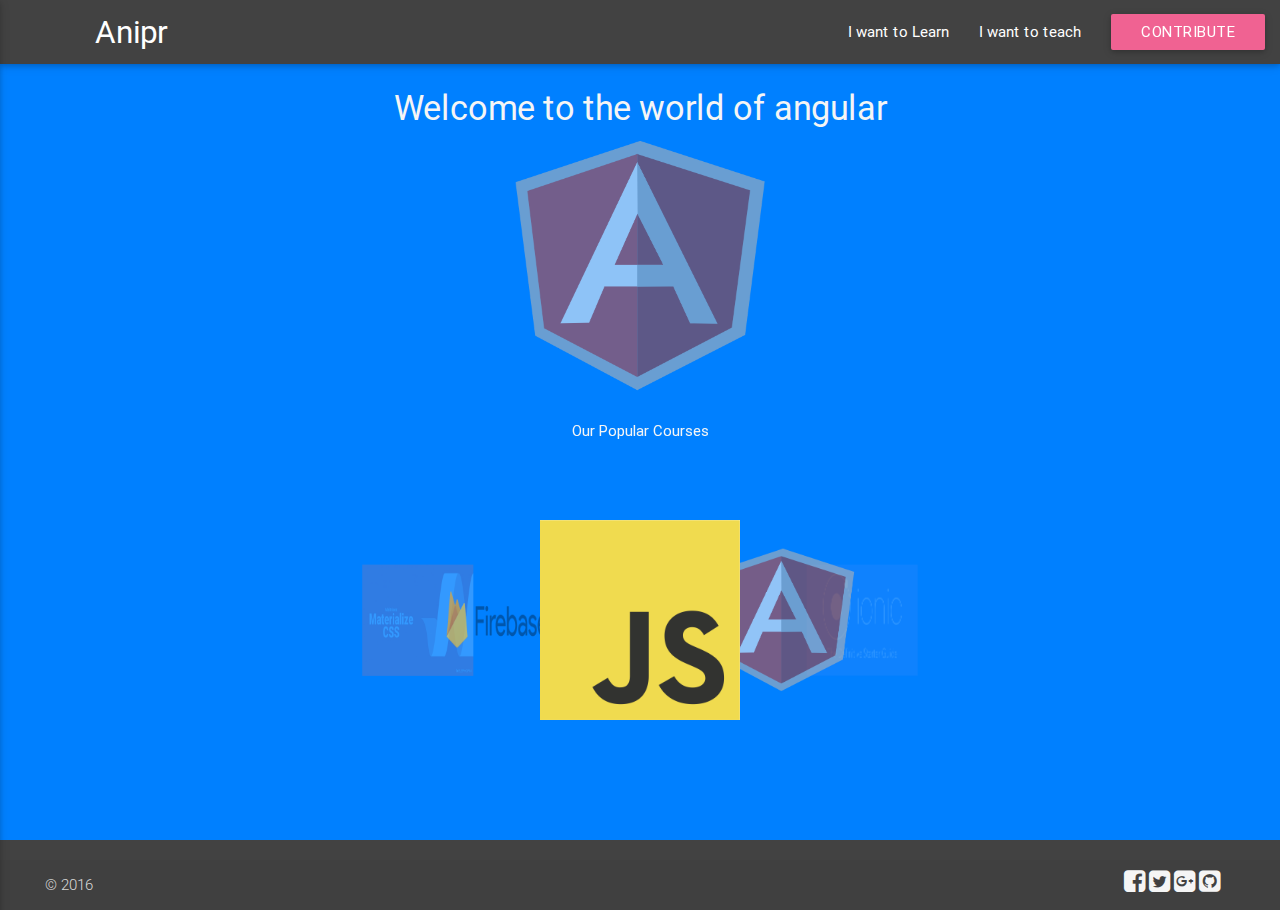
<file: index.html>
<!DOCTYPE html>
<html>
<head>
	<title>Teach Website</title>
	<!--Google Icon Font-->
      <link href="http://fonts.googleapis.com/icon?family=Material+Icons" rel="stylesheet">
      <link href='https://fonts.googleapis.com/css?family=Roboto:400italic,400' rel='stylesheet' type='text/css'>
       <!--meta media-->
      <meta name="viewport" content="width=device-width, initial-scale=1.0"/>
      <!--styles-->
      <link rel="stylesheet" type="text/css" href="css/materialize.min.css">
      <link rel="stylesheet" type="text/css" href="css/mystyle.css">
      <link rel="stylesheet" type="text/css" href="fontawesome/css/font-awesome.min.css">
      <!--js-->
      <script type="text/javascript" src="js/jquery-2.1.1.min.js"></script>
      <script type="text/javascript" src="js/materialize.min.js"></script>
</head>
<body onload="Materialize.fadeInImage('#angularjs')">
	<!--navbar-->
	<nav>
		<div class="nav-wrapper grey darken-3">
		<a href="index.html" class="brand-logo" style="margin-left:3em;">Anipr</a>
		<a href="#" data-activates="mobile-demo" class="button-collapse"><i class="material-icons">menu</i></a>
		<ul class="right hide-on-med-and-down">
		<li><a href="courses.html">I want to Learn</a></li>
		<li><a href="teach.html">I want to teach</a></li>
		<li><a class="waves-effect waves-light btn pink lighten-2" href="">Contribute</a></li>
		</ul>
		<ul class="side-nav" id="mobile-demo">
		<li><a href="courses.html">I want to Learn</a></li>
		<li><a href="teach.html">I want to teach</a></li>
		<li><a class="waves-effect waves-light btn pink lighten-2" href="">Contribute</a></li>
		</ul>
		</div>
    </nav>

    <!--Intro-->
    <div class="container intro" id="intro">
	    <div id="welcome">
	    	<h4>Welcome to the world of angular</h4>
	    </div>
	    <div id="wel_image" align="center">
	    	<img id="angularjs" src="images/Angularjs.png" height="250" width="250" />
	    </div>
	    <br>
	    <!--Add courses images(200*200) to the carousel-->
	    <div align="center" style="color:whitesmoke;">
	    	<div class="carousel">
	    	<span>Our Popular Courses</span>
	    		<!--carousel course image with hyperlink to exact location-->
			    <a class="carousel-item" href="courses.html#javascript"><img src="images/javascript.png" height="200" 
			    width="200"></a>
			    <a class="carousel-item" href="courses.html#angular"><img src="images/Angularjs.png" height="200" 
			    width="200"></a>
			    <a class="carousel-item" href="courses.html#ionic"><img src="images/ionic.png" height="200" 
			    width="200"></a>
			    <a class="carousel-item" href="courses.html#materialcss"><img src="images/material.jpg" height="200" 
			    width="200"></a>
			    <a class="carousel-item" href="courses.html#firebase"><img src="images/firebase.png" height="200" 
			    width="200"></a>
		  </div>
	    </div>
    </div>

    <!--footer-->
    <footer class="page-footer grey darken-3">
          <div class="footer-copyright">
            <span class="copy">
            &copy; 2016
            </span>
            <!--social icons -->
            <span class="social">
            	<a style="color:whitesmoke;" href="#"><i class="fa fa-facebook-square" aria-hidden="true" 
            	style="font-size:25px;"></i></a>
            	<a style="color:whitesmoke;" href="#"><i class="fa fa-twitter-square" aria-hidden="true" 
            	style="font-size:25px;"></i></a>
            	<a style="color:whitesmoke;" href="#"><i class="fa fa-google-plus-square" aria-hidden="true" 
            	style="font-size:25px;"></i></a>
            	<a style="color:whitesmoke;" href="#"><i class="fa fa-github-square" aria-hidden="true" 
            	style="font-size:25px;"></i></a>
            </span>
          </div>
        </footer>

    <!--jquery scripts -->
    <script type="text/javascript">
    	$( document ).ready(function()
    	{
    		$(".button-collapse").sideNav();
    		$('.carousel').carousel();
    	})
    </script>
</body>
</html>
</file>
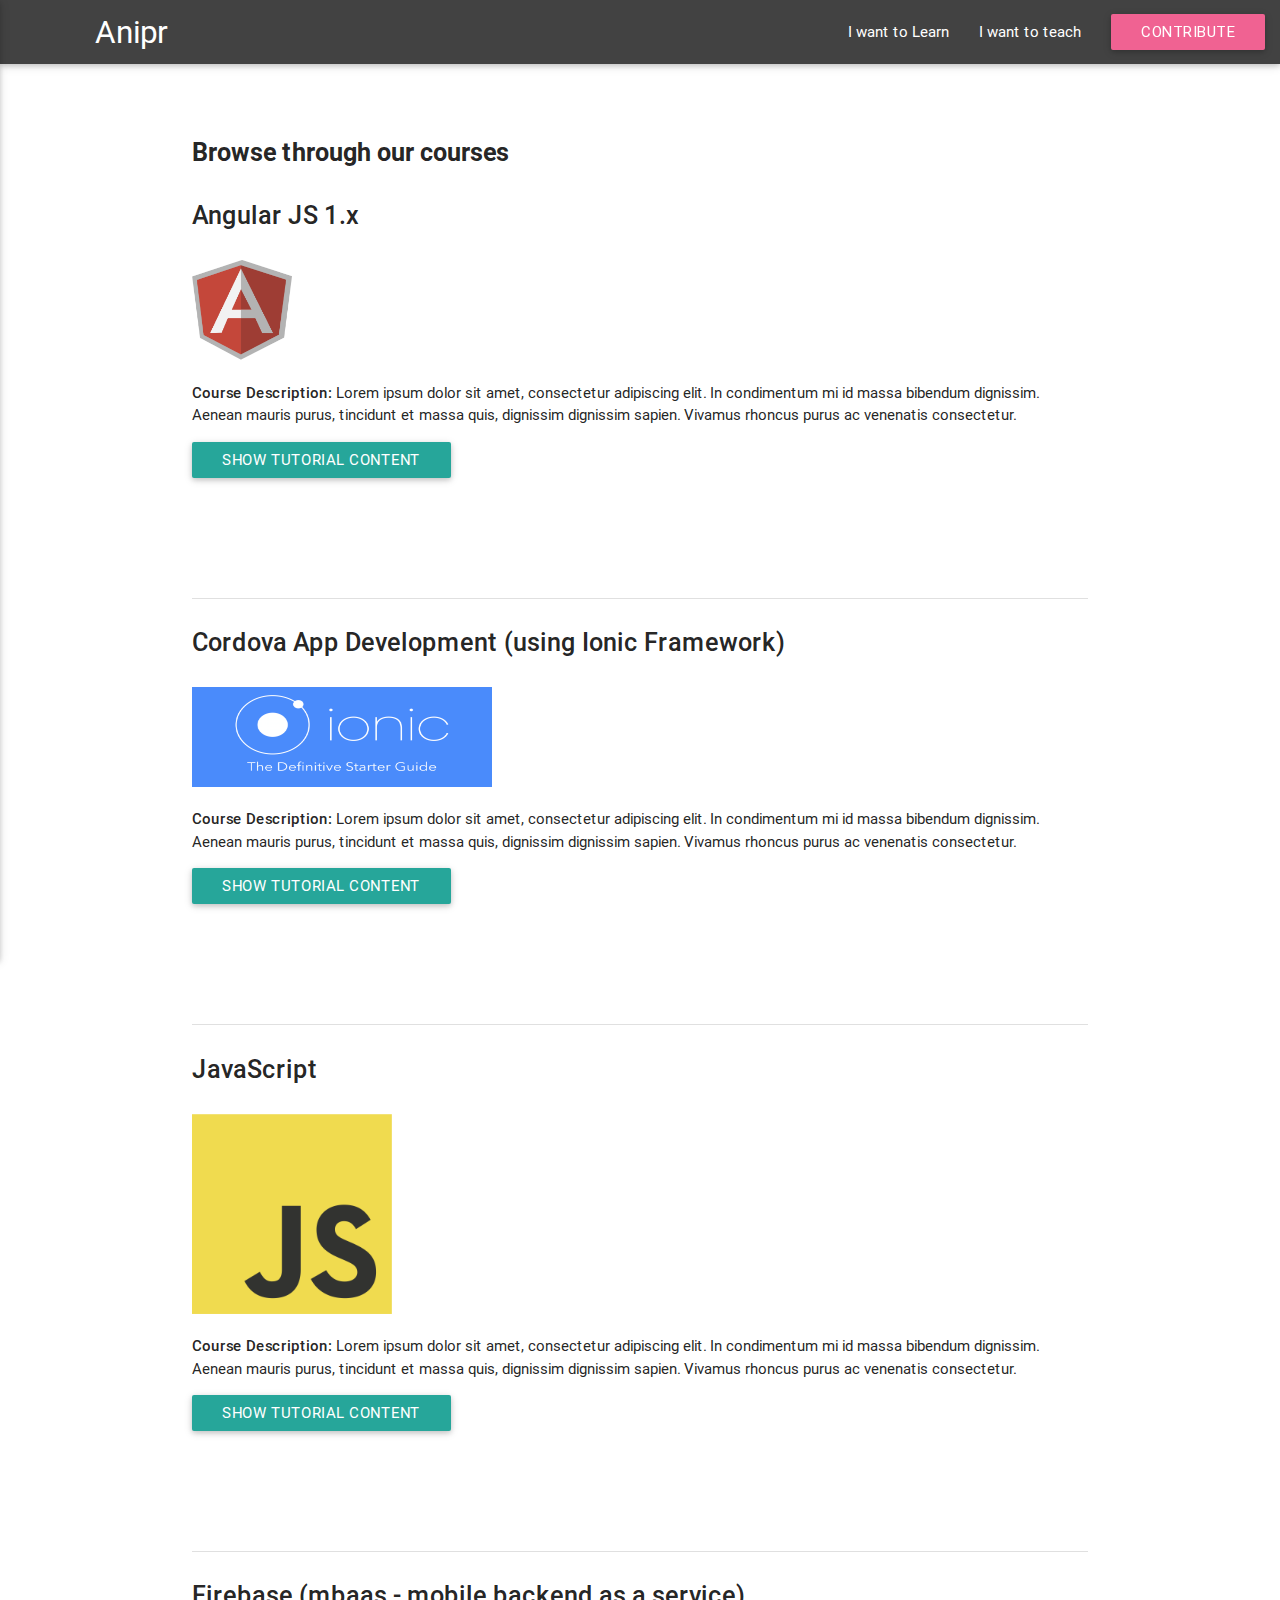
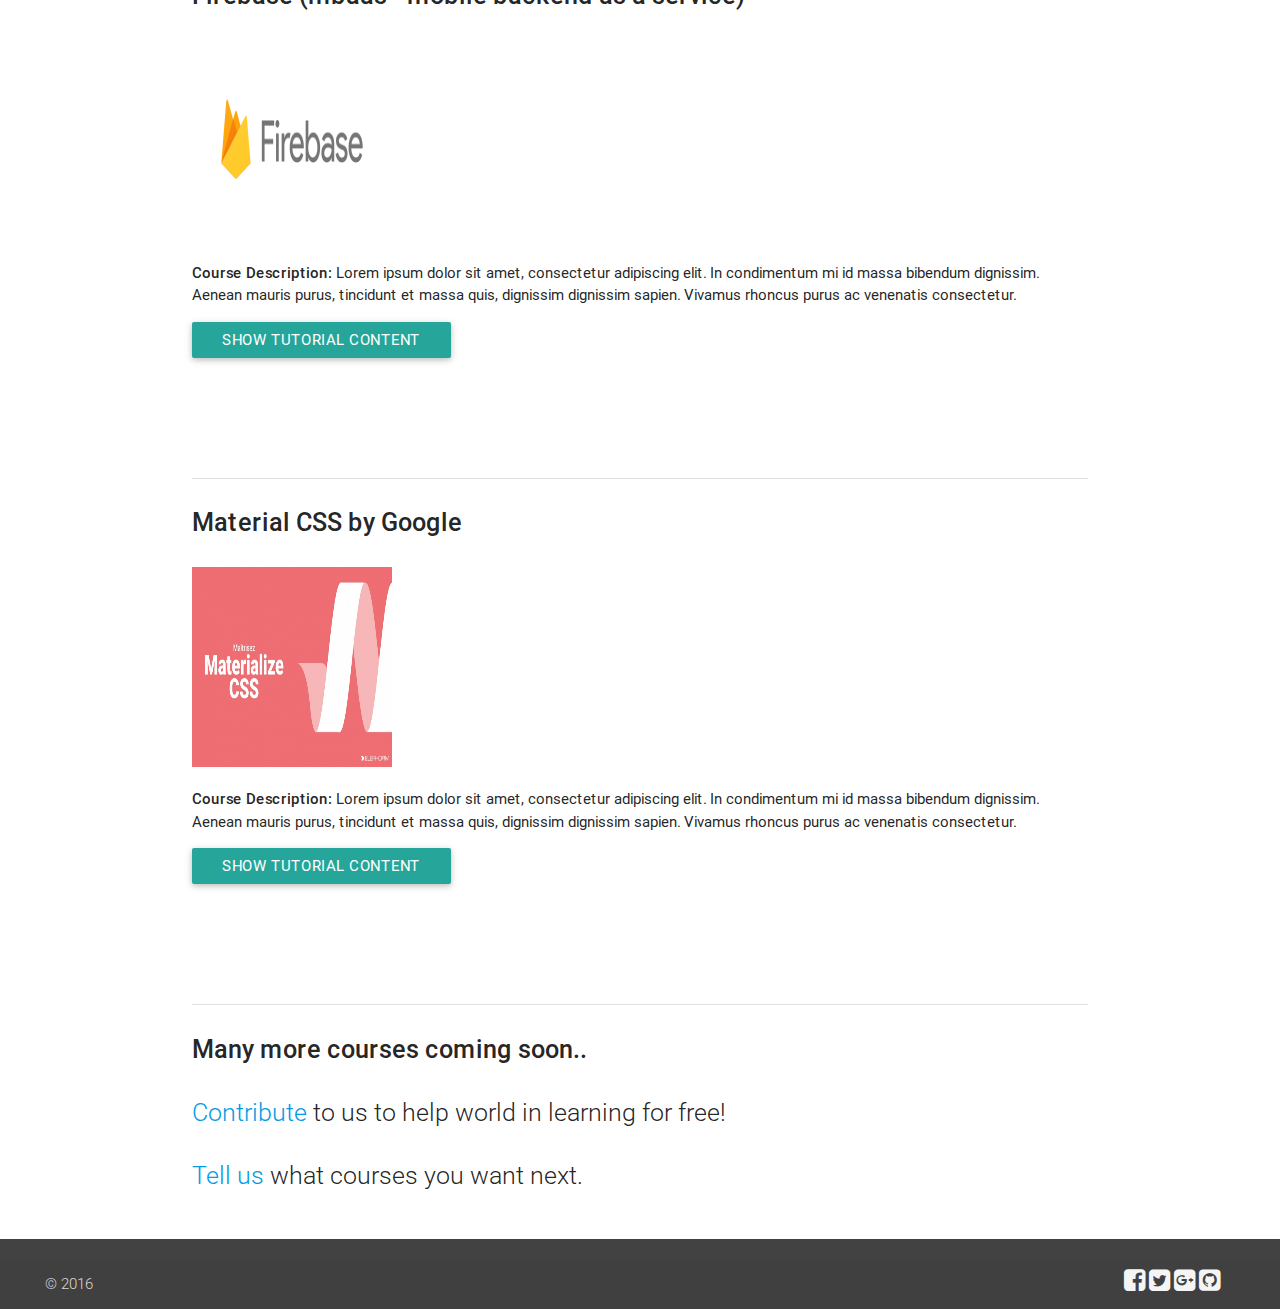
<file: courses.html>
<!DOCTYPE html>
<html>
<head>
	<title>TW | Courses</title>
	<!--Google Icon Font-->
      <link href="http://fonts.googleapis.com/icon?family=Material+Icons" rel="stylesheet">
      <link href='https://fonts.googleapis.com/css?family=Roboto:400italic,400' rel='stylesheet' type='text/css'>
       <!--meta media-->
      <meta name="viewport" content="width=device-width, initial-scale=1.0"/>
      <!--styles-->
      <link rel="stylesheet" type="text/css" href="css/materialize.min.css">
      <link rel="stylesheet" type="text/css" href="css/mystyle2.css">
      <link rel="stylesheet" type="text/css" href="fontawesome/css/font-awesome.min.css">
      <!--js-->
      <script type="text/javascript" src="js/jquery-2.1.1.min.js"></script>
      <script type="text/javascript" src="js/materialize.min.js"></script>
</head>
<body>
	<!--navbar-->
	<nav>
		<div class="nav-wrapper grey darken-3">
		<a href="index.html" class="brand-logo" style="margin-left:3em;">Anipr</a>	
		<a href="#" data-activates="mobile-demo" class="button-collapse"><i class="material-icons">menu</i></a>
		<ul class="right hide-on-med-and-down">
		<li><a href="#">I want to Learn</a></li>
		<li><a href="teach.html">I want to teach</a></li>
		<li><a class="waves-effect waves-light btn pink lighten-2" href="">Contribute</a></li>
		</ul>
		<ul class="side-nav" id="mobile-demo">
		<li><a href="#">I want to Learn</a></li>
		<li><a href="teach.html">I want to teach</a></li>
		<li><a class="waves-effect waves-light btn pink lighten-2" href="">Contribute</a></li>
		</ul>
		</div>
    </nav>

   <!--courses-->
   <div class="container" id="courses">
   		<p class="flow-text"><b>Browse through our courses</b></p>
   		<!--course1-->
   		<div id="angular">
   			<p class="flow-text"><strong>Angular JS 1.x</strong></p>
   			<img src="images/Angularjs.png" height="100" width="100"/>
   			<p><strong>Course Description:</strong>&nbsp;Lorem ipsum dolor sit amet, consectetur adipiscing elit. In condimentum mi id massa bibendum dignissim. Aenean mauris purus, tincidunt et massa quis, dignissim dignissim sapien. Vivamus rhoncus purus ac venenatis consectetur.
   			</p>
   			<a href="#!" class="btn" onclick="Materialize.showStaggeredList('#staggered-test')">Show Tutorial Content</a>
   			<ul id="staggered-test">
   			<li class="" style="transform: translateX(0px); opacity: 0;">
            <a href="courses/angular/ang.html">Tutorial - 1 &nbsp;(this link is active. Please check)</a><span style="float:right;">05:40</span>
         	</li>
  			<li class="" style="transform: translateX(0px); opacity: 0;">
            <a href="#">Tutorial - 2</a><span style="float:right;">03:40</span>
         	</li>
         	<li class="" style="transform: translateX(0px); opacity: 0;">
            <a href="#">Tutorial - 3</a><span style="float:right;">10:00</span>
         	</li>
         	<li class="" style="transform: translateX(0px); opacity: 0;">
            <a href="#">Tutorial - 4</a><span style="float:right;">13:20</span>
         	</li>
   			</ul>
   		</div>
   		<div class="divider"></div>
   		<!--course2-->
   		<div id="ionic">
   			<p class="flow-text"><strong>Cordova App Development (using Ionic Framework)</strong></p>
   			<img src="images/ionic.png" height="100" width="300"/>
   			<p><strong>Course Description:</strong>&nbsp;Lorem ipsum dolor sit amet, consectetur adipiscing elit. In condimentum mi id massa bibendum dignissim. Aenean mauris purus, tincidunt et massa quis, dignissim dignissim sapien. Vivamus rhoncus purus ac venenatis consectetur.
   			</p>
   			<a href="#!" class="btn" onclick="Materialize.showStaggeredList('#staggered-test1')">Show Tutorial Content</a>
   			<ul id="staggered-test1">
   			<li class="" style="transform: translateX(0px); opacity: 0;">
            <a href="#">Tutorial - 1</a><span style="float:right;">05:40</span>
         	</li>
  			<li class="" style="transform: translateX(0px); opacity: 0;">
            <a href="#">Tutorial - 2</a><span style="float:right;">03:40</span>
         	</li>
         	<li class="" style="transform: translateX(0px); opacity: 0;">
            <a href="#">Tutorial - 3</a><span style="float:right;">10:00</span>
         	</li>
         	<li class="" style="transform: translateX(0px); opacity: 0;">
            <a href="#">Tutorial - 4</a><span style="float:right;">13:20</span>
         	</li>
   			</ul>
   		</div>

   		<div class="divider"></div>
		<!--course3-->
   		<div id="javascript">
   			<p class="flow-text"><strong>JavaScript</strong></p>
   			<img src="images/javascript.png" height="200" width="200"/>
   			<p><strong>Course Description:</strong>&nbsp;Lorem ipsum dolor sit amet, consectetur adipiscing elit. In condimentum mi id massa bibendum dignissim. Aenean mauris purus, tincidunt et massa quis, dignissim dignissim sapien. Vivamus rhoncus purus ac venenatis consectetur.
   			</p>
   			<a href="#!" class="btn" onclick="Materialize.showStaggeredList('#staggered-test2')">Show Tutorial Content</a>
   			<ul id="staggered-test2">
   			<li class="" style="transform: translateX(0px); opacity: 0;">
            <a href="#">Tutorial - 1</a><span style="float:right;">05:40</span>
         	</li>
  			<li class="" style="transform: translateX(0px); opacity: 0;">
            <a href="#">Tutorial - 2</a><span style="float:right;">03:40</span>
         	</li>
         	<li class="" style="transform: translateX(0px); opacity: 0;">
            <a href="#">Tutorial - 3</a><span style="float:right;">10:00</span>
         	</li>
         	<li class="" style="transform: translateX(0px); opacity: 0;">
            <a href="#">Tutorial - 4</a><span style="float:right;">13:20</span>
         	</li>
   			</ul>
   		</div>

   		<div class="divider"></div>
   		<!--course4-->
   		<div id="firebase">
   			<p class="flow-text"><strong>Firebase (mbaas - mobile backend as a service)</strong></p>
   			<img src="images/firebase.png" height="200" width="200"/>
   			<p><strong>Course Description:</strong>&nbsp;Lorem ipsum dolor sit amet, consectetur adipiscing elit. In condimentum mi id massa bibendum dignissim. Aenean mauris purus, tincidunt et massa quis, dignissim dignissim sapien. Vivamus rhoncus purus ac venenatis consectetur.
   			</p>
   			<a href="#!" class="btn" onclick="Materialize.showStaggeredList('#staggered-test3')">Show Tutorial Content</a>
   			<ul id="staggered-test3">
   			<li class="" style="transform: translateX(0px); opacity: 0;">
            <a href="#">Tutorial - 1</a><span style="float:right;">05:40</span>
         	</li>
  			<li class="" style="transform: translateX(0px); opacity: 0;">
            <a href="#">Tutorial - 2</a><span style="float:right;">03:40</span>
         	</li>
         	<li class="" style="transform: translateX(0px); opacity: 0;">
            <a href="#">Tutorial - 3</a><span style="float:right;">10:00</span>
         	</li>
         	<li class="" style="transform: translateX(0px); opacity: 0;">
            <a href="#">Tutorial - 4</a><span style="float:right;">13:20</span>
         	</li>
   			</ul>
   		</div>

   		<div class="divider"></div>
   		<!--course5-->
   		<div id="materialcss">
   			<p class="flow-text"><strong>Material CSS by Google</strong></p>
   			<img src="images/material.jpg" height="200" width="200"/>
   			<p><strong>Course Description:</strong>&nbsp;Lorem ipsum dolor sit amet, consectetur adipiscing elit. In condimentum mi id massa bibendum dignissim. Aenean mauris purus, tincidunt et massa quis, dignissim dignissim sapien. Vivamus rhoncus purus ac venenatis consectetur.
   			</p>
   			<a href="#!" class="btn" onclick="Materialize.showStaggeredList('#staggered-test4')">Show Tutorial Content</a>
   			<ul id="staggered-test4">
   			<li class="" style="transform: translateX(0px); opacity: 0;">
            <a href="#">Tutorial - 1</a><span style="float:right;">05:40</span>
         	</li>
  			<li class="" style="transform: translateX(0px); opacity: 0;">
            <a href="#">Tutorial - 2</a><span style="float:right;">03:40</span>
         	</li>
         	<li class="" style="transform: translateX(0px); opacity: 0;">
            <a href="#">Tutorial - 3</a><span style="float:right;">10:00</span>
         	</li>
         	<li class="" style="transform: translateX(0px); opacity: 0;">
            <a href="#">Tutorial - 4</a><span style="float:right;">13:20</span>
         	</li>
   			</ul>
   		</div>

   		<div class="divider"></div>
   		<!--contribute text -->
   		<p class="flow-text"><strong>Many more courses coming soon..</strong>
   		</p>
   		<p class="flow-text"><a href="#">Contribute</a>&nbsp;to us to help world in learning for free!
   		</p>
 		<p class="flow-text"><a href="#">Tell us</a>&nbsp;what courses you want next.
   		</p>
   </div>

   <!--footer-->
    <footer class="page-footer grey darken-3">
          <div class="footer-copyright">
            <span class="copy">
            &copy; 2016
            </span>
            <!--social icons-->
            <span class="social">
            	<a style="color:whitesmoke;" href="#"><i class="fa fa-facebook-square" aria-hidden="true" 
            	style="font-size:25px;"></i></a>
            	<a style="color:whitesmoke;" href="#"><i class="fa fa-twitter-square" aria-hidden="true" 
            	style="font-size:25px;"></i></a>
            	<a style="color:whitesmoke;" href="#"><i class="fa fa-google-plus-square" aria-hidden="true" 
            	style="font-size:25px;"></i></a>
            	<a style="color:whitesmoke;" href="#"><i class="fa fa-github-square" aria-hidden="true" 
            	style="font-size:25px;"></i></a>
            </span>
          </div>
        </footer>
	<!--jquery scripts-->
    <script type="text/javascript">
    	$( document ).ready(function()
    	{
    		$(".button-collapse").sideNav();
    	})
    </script>
</body>
</html>
</file>
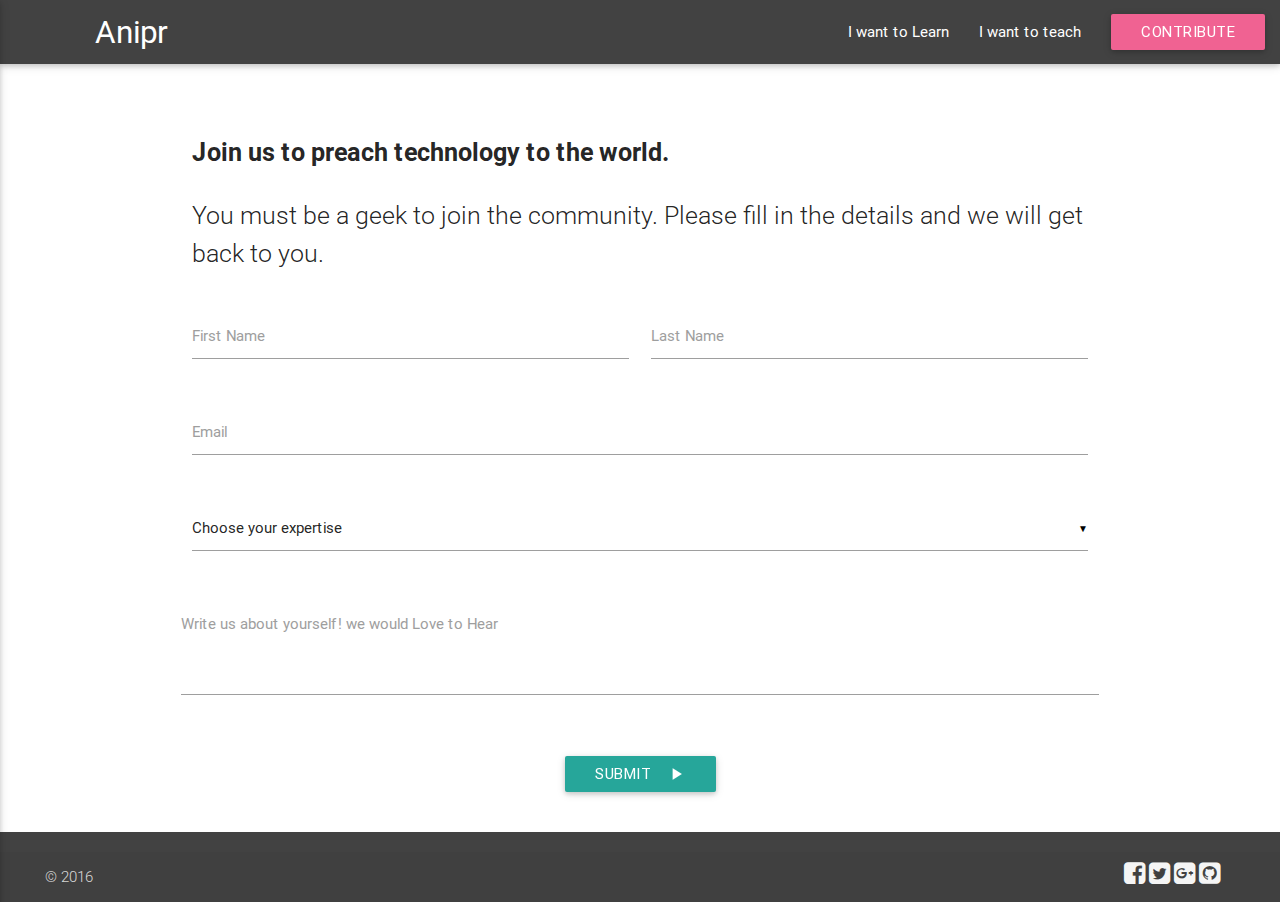
<file: teach.html>
<!DOCTYPE html>
<html>
<head>
	<title>TW | Join US</title>
	<!--Google Icon Font-->
      <link href="http://fonts.googleapis.com/icon?family=Material+Icons" rel="stylesheet">
      <link href='https://fonts.googleapis.com/css?family=Roboto:400italic,400' rel='stylesheet' type='text/css'>
       <!--meta media-->
      <meta name="viewport" content="width=device-width, initial-scale=1.0"/>
      <!--styles-->
      <link rel="stylesheet" type="text/css" href="css/materialize.min.css">
      <link rel="stylesheet" type="text/css" href="css/mystyle2.css">
      <link rel="stylesheet" type="text/css" href="fontawesome/css/font-awesome.min.css">
      <!--js-->
      <script type="text/javascript" src="js/jquery-2.1.1.min.js"></script>
      <script type="text/javascript" src="js/materialize.min.js"></script>
</head>
<body onload="Materialize.fadeInImage('#angularjs')">
	<!--navbar-->
	<nav>
		<div class="nav-wrapper grey darken-3">
		<a href="index.html" class="brand-logo" style="margin-left:3em;">Anipr</a>
		<a href="#" data-activates="mobile-demo" class="button-collapse"><i class="material-icons">menu</i></a>
		<ul class="right hide-on-med-and-down">
		<li><a href="courses.html">I want to Learn</a></li>
		<li><a href="#">I want to teach</a></li>
		<li><a class="waves-effect waves-light btn pink lighten-2" href="">Contribute</a></li>
		</ul>
		<ul class="side-nav" id="mobile-demo">
		<li><a href="courses.html">I want to Learn</a></li>
		<li><a href="#">I want to teach</a></li>
		<li><a class="waves-effect waves-light btn pink lighten-2" href="">Contribute</a></li>
		</ul>
		</div>
    </nav>

    <!--teach form-->
    <div class="container" id="teach">
    	<p class="flow-text"><b>Join us to preach technology to the world.</b></p>
    	<p class="flow-text">You must be a geek to join the community. Please fill in the details and we will get back to you.</p>

    	<!--form-->
    	<div class="row">
	    <form class="col s12">
	      <div class="row">
	        <div class="input-field col s6">
	          <input id="first_name" type="text" class="validate">
	          <label for="first_name">First Name</label>
	        </div>
	        <div class="input-field col s6">
	          <input id="last_name" type="text" class="validate">
	          <label for="last_name">Last Name</label>
	        </div>
	      </div>
	      <div class="row">
	        <div class="input-field col s12">
	          <input id="email" type="email" class="validate">
	          <label for="email">Email</label>
	        </div>
	      </div>
	      <div class="row">
	      <div class="input-field col s12">
		    <select multiple>
		      <option value="" disabled selected>Choose your expertise</option>
		      <option value="1">Angular JS</option>
		      <option value="2">BootStrap</option>
		      <option value="3">Ionic</option>
		      <option value="3">JavaScript</option>
		      <option value="3">Material</option>
		    </select>
		  </div>
		  </div>
		   <div class="row">
		    <form class="col s12">
		      <div class="row">
		        <div class="input-field col s12">
		          <textarea id="textarea1" class="materialize-textarea"></textarea>
		          <label for="textarea1">Write us about yourself! we would Love to Hear</label>
		        </div>
		      </div>
		    </form>
		  </div>
		  <div align="center">
		  		<button class="waves-effect waves-light btn"><i class="material-icons right">play_arrow</i>Submit</button>
		  </div>
	    </form>
	  </div>
    </div>

    <!--footer-->
    <footer class="page-footer grey darken-3">
          <div class="footer-copyright">
            <span class="copy">
            &copy; 2016
            </span>
            <!--social icons -->
            <span class="social">
            	<a style="color:whitesmoke;" href="#"><i class="fa fa-facebook-square" aria-hidden="true" 
            	style="font-size:25px;"></i></a>
            	<a style="color:whitesmoke;" href="#"><i class="fa fa-twitter-square" aria-hidden="true" 
            	style="font-size:25px;"></i></a>
            	<a style="color:whitesmoke;" href="#"><i class="fa fa-google-plus-square" aria-hidden="true" 
            	style="font-size:25px;"></i></a>
            	<a style="color:whitesmoke;" href="#"><i class="fa fa-github-square" aria-hidden="true" 
            	style="font-size:25px;"></i></a>
            </span>
          </div>
        </footer>
    <!--jquery scripts-->
    <script type="text/javascript">
    	$( document ).ready(function()
    	{
    		$(".button-collapse").sideNav();
    		$('select').material_select();
    	})
    </script>
</body>
</html>
</file>
<file: css/mystyle.css>
/*custom style */

body{

	background: url(../images/calmblue.jpg) no-repeat fixed; 
	-webkit-background-size: cover;
	-moz-background-size: cover;
	-o-background-size: cover;
	background-size: cover;
	height: 100%;
	width: 100%;
	font-family: 'Roboto', sans-serif;
	display: flex;
    min-height: 100vh;
    flex-direction: column;
}
main {
    flex: 1 0 auto;
  }
#welcome{
	color:whitesmoke;
	padding-top: 0.5em;
	text-align: center;
	font-weight: 400;
	font-size: large;
}

.page-footer{
	height: auto !important;
}
.copy{
	margin-left:3em;
}
.social{
	float: right;
	margin-right:4em;
}
</file>
<file: css/mystyle2.css>
body{
	height: 100%;
	width: 100%;
	font-family: 'Roboto', sans-serif;
	display: flex;
    min-height: 100vh;
    flex-direction: column;
}
main {
    flex: 1 0 auto;
  }

#courses, #teach{

	padding-top: 3em;
}

.page-footer{
	height: auto !important;
}
.copy{
	margin-left:3em;
}
.social{
	float: right;
	margin-right:4em;
}
</file>
